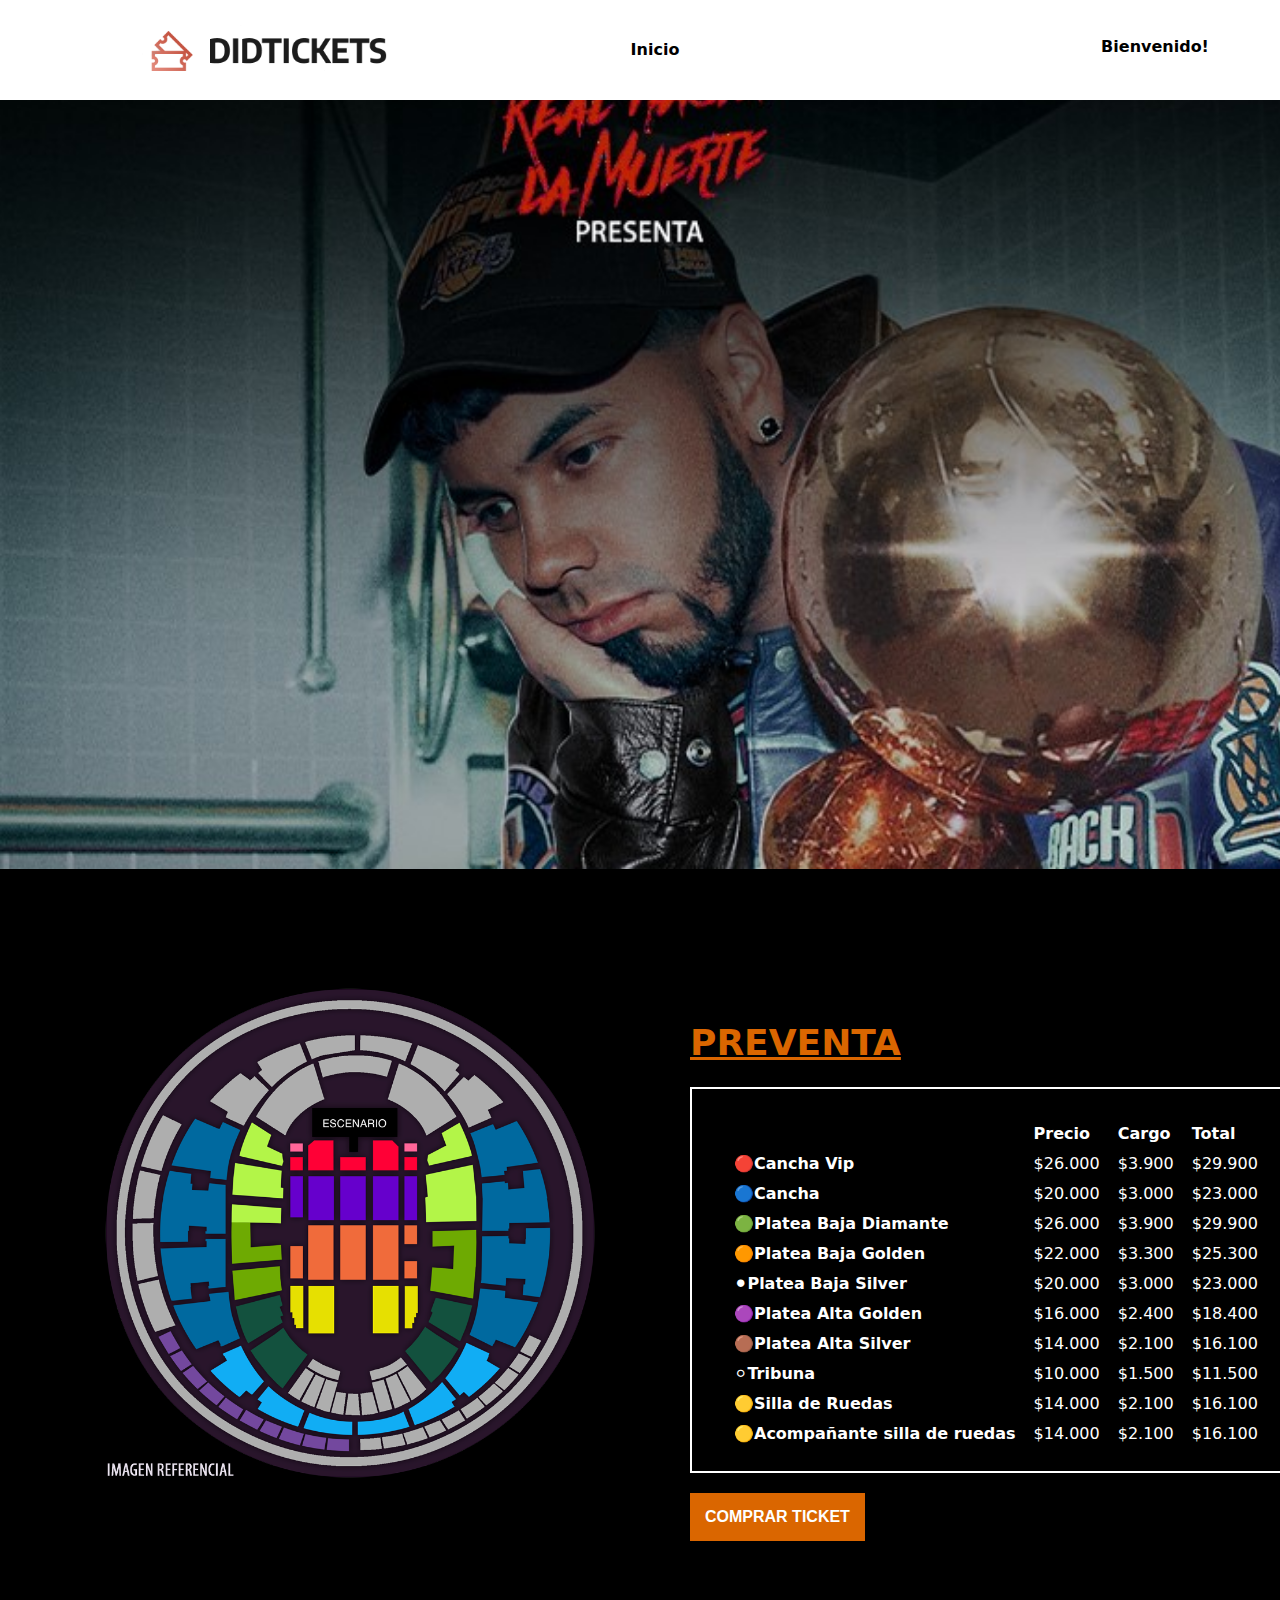
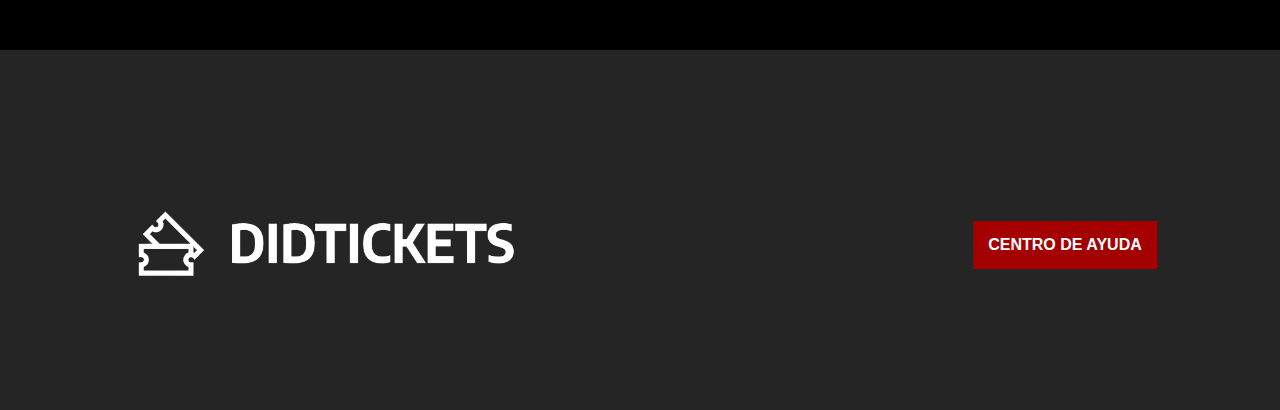
<file: anuel.html>
<!DOCTYPE html>
<html lang="en">

<head>
    <link rel="icon" href="assest/icon_did.png">
    <title>DiDtickets.cl - Anuel AA</title>
    <link rel="stylesheet" href="anuel.css">
</head>

<body>
<header>
<nav>
        <div class="container">
            <div class="logo">
                <a href="index.html"> <img src="assest/logodid.png"></a>
            </div>
            <div class="navsss">
                <a href="index.html">Inicio</a>
        </div>
            <div class="sign">
                <a href="#">Bienvenido! </a>
        </div>
    </div>
</nav>
</header>

<section id="anuel">
    <div class="footanuel"><img src="assest/ruletafootanuel.jpg">
    <div class="mapa"><img src="assest/maparefer.png"></div>
    <div class="preventa">
    <h1>PREVENTA</h1>
    <table class="default">

        <tr>
      
          <th scope="row"></th>
      
          <th>Precio</th>
      
          <th>Cargo</th>
      
          <th>Total</th>
      
        </tr>
      
        <tr>
      
          <th>🔴Cancha Vip</th>
      
          <td>$26.000</td>
      
          <td>$3.900</td>
      
          <td>$29.900</td>
      
        </tr>
      
        <tr>
      
          <th>🔵Cancha</th>
      
          <td>$20.000</td>
      
          <td>$3.000</td>
      
          <td>$23.000</td>
      
        </tr>
      
        <tr>
      
          <th>🟢Platea Baja Diamante</th>
      
          <td>$26.000</td>
      
          <td>$3.900</td>
      
          <td>$29.900</td>
      
        </tr>

        <tr>
      
            <th>🟠Platea Baja Golden</th>
        
            <td>$22.000</td>
        
            <td>$3.300</td>
        
            <td>$25.300</td>
        
          </tr>

          <tr>
      
            <th>⚫Platea Baja Silver</th>
        
            <td>$20.000</td>
        
            <td>$3.000</td>
        
            <td>$23.000</td>
        
          </tr>

          <tr>
      
            <th>🟣Platea Alta Golden</th>
        
            <td>$16.000</td>
        
            <td>$2.400</td>
        
            <td>$18.400</td>
        
          </tr>

          <tr>
      
            <th>🟤Platea Alta Silver</th>
        
            <td>$14.000</td>
        
            <td>$2.100</td>
        
            <td>$16.100</td>
        
          </tr>

          <tr>
      
            <th>⚪Tribuna</th>
        
            <td>$10.000</td>
        
            <td>$1.500</td>
        
            <td>$11.500</td>
        
          </tr>

          <tr>
      
            <th>🟡Silla de Ruedas</th>
        
            <td>$14.000</td>
        
            <td>$2.100</td>
        
            <td>$16.100</td>
        
          </tr>


          <tr>
      
            <th>🟡Acompañante silla de ruedas</th>
        
            <td>$14.000</td>
        
            <td>$2.100</td>
        
            <td>$16.100</td>
        
          </tr>
      
      </table>
      <form action="">
        <button type="submit=">COMPRAR TICKET</button>
    </form>
</div>
</div>
</section>

<footer>
    <a href="index.html"> <img src="assest/didremove.png"></a>
    <button type="submit=">CENTRO DE AYUDA</button>
</footer>
</file>
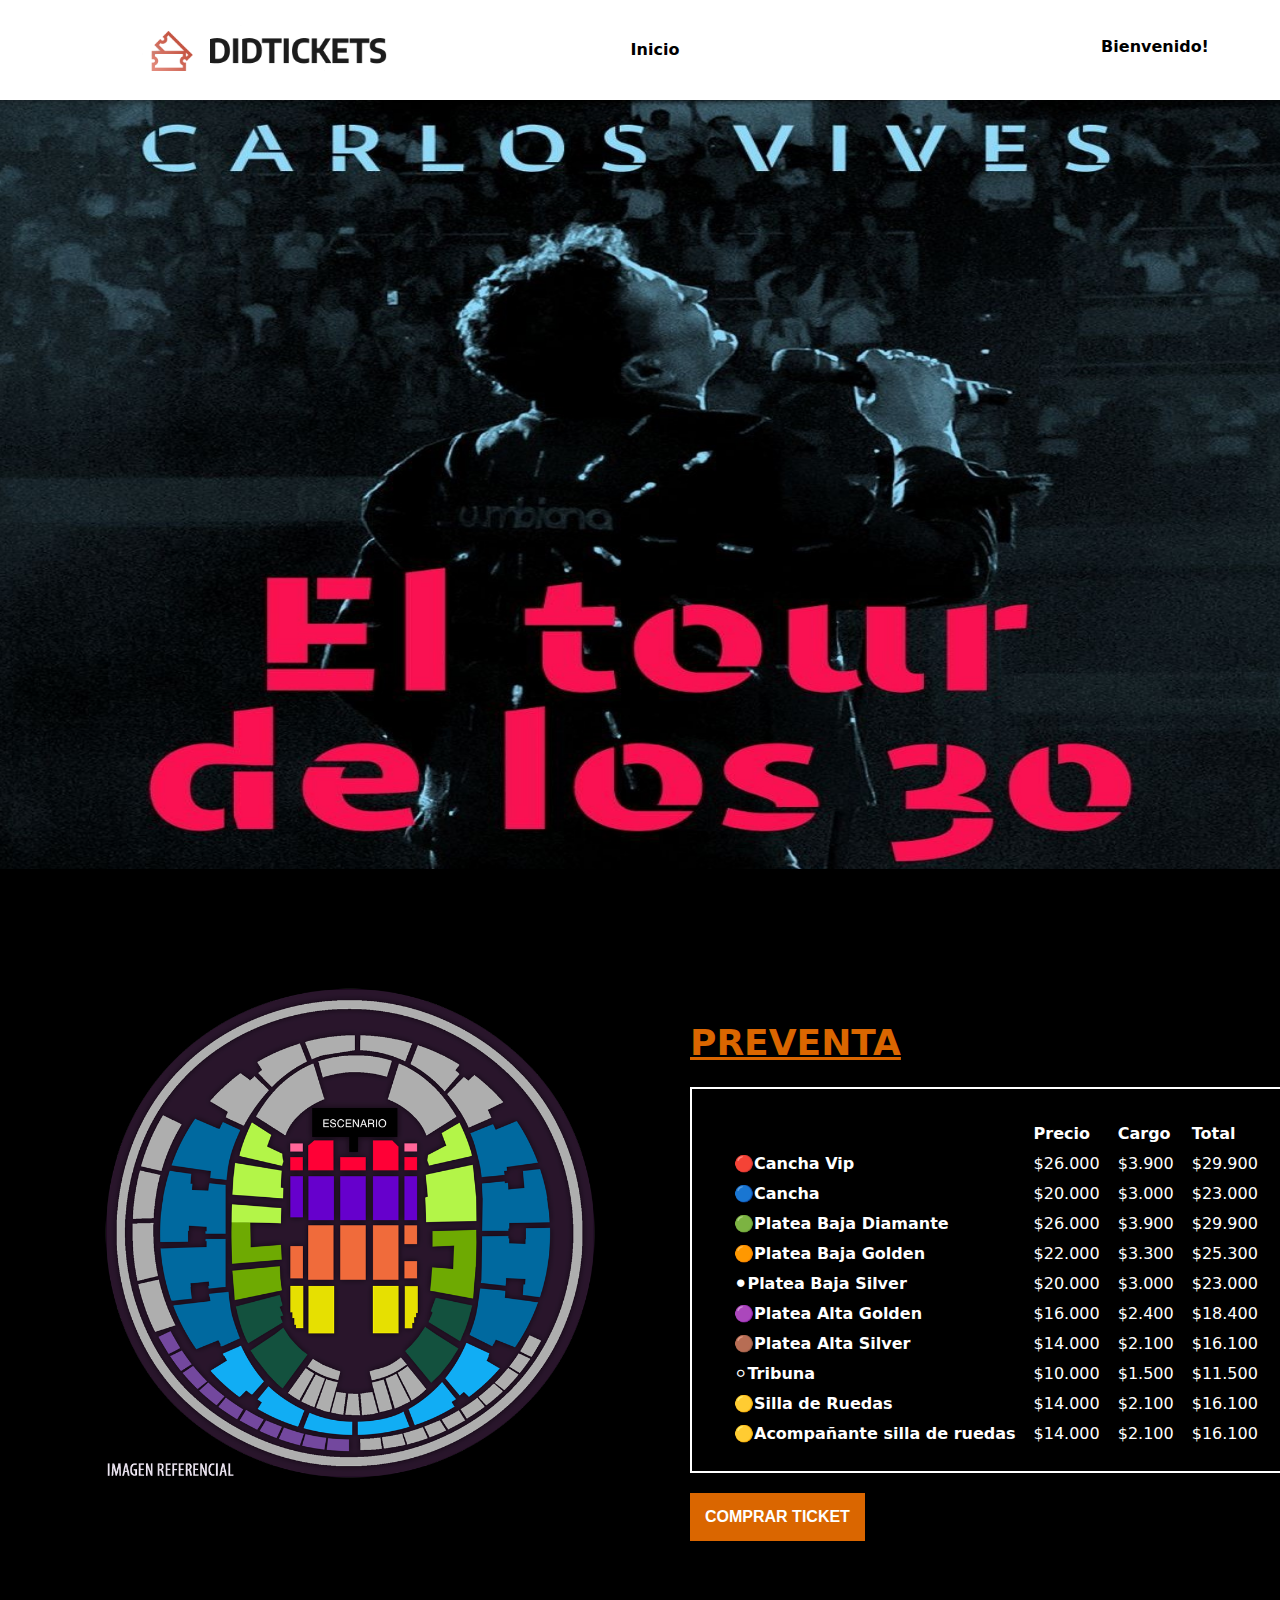
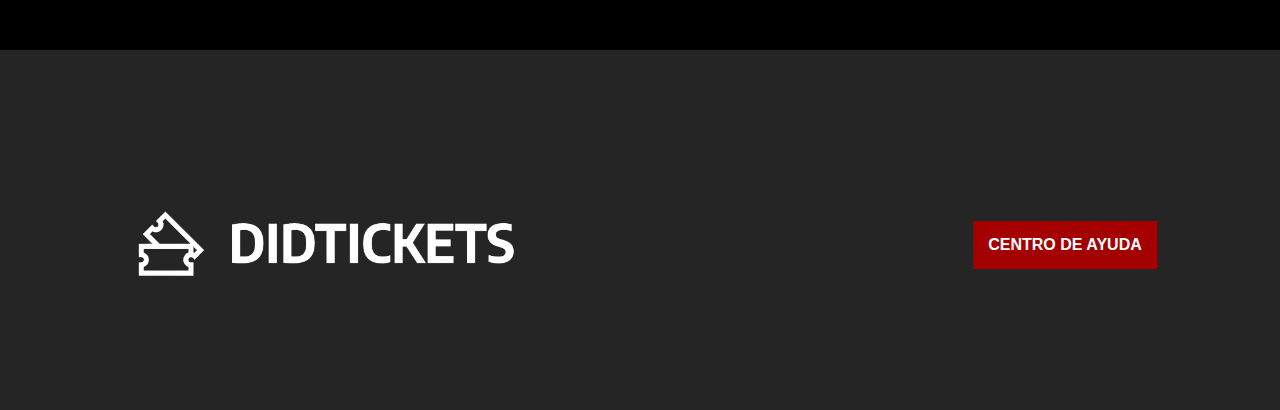
<file: carlos.html>
<!DOCTYPE html>
<html lang="en">

<head>
    <link rel="icon" href="assest/icon_did.png">
    <title>DiDtickets.cl - Carlos Vives</title>
    <link rel="stylesheet" href="anuel.css">
</head>

<body>
<header>
<nav>
        <div class="container">
            <div class="logo">
                <a href="index.html"> <img src="assest/logodid.png"></a>
            </div>
            <div class="navsss">
                <a href="index.html">Inicio</a>
        </div>
            <div class="sign">
                <a href="#">Bienvenido! </a>
        </div>
    </div>
</nav>
</header>

<section id="anuel">
    <div class="footanuel"><img src="assest/ruletacarlos.jpg">
    <div class="mapa"><img src="assest/maparefer.png"></div>
    <div class="preventa">
    <h1>PREVENTA</h1>
    <table class="default">

        <tr>
      
          <th scope="row"></th>
      
          <th>Precio</th>
      
          <th>Cargo</th>
      
          <th>Total</th>
      
        </tr>
      
        <tr>
      
          <th>🔴Cancha Vip</th>
      
          <td>$26.000</td>
      
          <td>$3.900</td>
      
          <td>$29.900</td>
      
        </tr>
      
        <tr>
      
          <th>🔵Cancha</th>
      
          <td>$20.000</td>
      
          <td>$3.000</td>
      
          <td>$23.000</td>
      
        </tr>
      
        <tr>
      
          <th>🟢Platea Baja Diamante</th>
      
          <td>$26.000</td>
      
          <td>$3.900</td>
      
          <td>$29.900</td>
      
        </tr>

        <tr>
      
            <th>🟠Platea Baja Golden</th>
        
            <td>$22.000</td>
        
            <td>$3.300</td>
        
            <td>$25.300</td>
        
          </tr>

          <tr>
      
            <th>⚫Platea Baja Silver</th>
        
            <td>$20.000</td>
        
            <td>$3.000</td>
        
            <td>$23.000</td>
        
          </tr>

          <tr>
      
            <th>🟣Platea Alta Golden</th>
        
            <td>$16.000</td>
        
            <td>$2.400</td>
        
            <td>$18.400</td>
        
          </tr>

          <tr>
      
            <th>🟤Platea Alta Silver</th>
        
            <td>$14.000</td>
        
            <td>$2.100</td>
        
            <td>$16.100</td>
        
          </tr>

          <tr>
      
            <th>⚪Tribuna</th>
        
            <td>$10.000</td>
        
            <td>$1.500</td>
        
            <td>$11.500</td>
        
          </tr>

          <tr>
      
            <th>🟡Silla de Ruedas</th>
        
            <td>$14.000</td>
        
            <td>$2.100</td>
        
            <td>$16.100</td>
        
          </tr>


          <tr>
      
            <th>🟡Acompañante silla de ruedas</th>
        
            <td>$14.000</td>
        
            <td>$2.100</td>
        
            <td>$16.100</td>
        
          </tr>
      
      </table>
      <form action="">
        <button type="submit=">COMPRAR TICKET</button>
    </form>
</div>
</div>
</section>

<footer>
    <a href="index.html"> <img src="assest/didremove.png"></a>
    <button type="submit=">CENTRO DE AYUDA</button>
</footer>
</file>
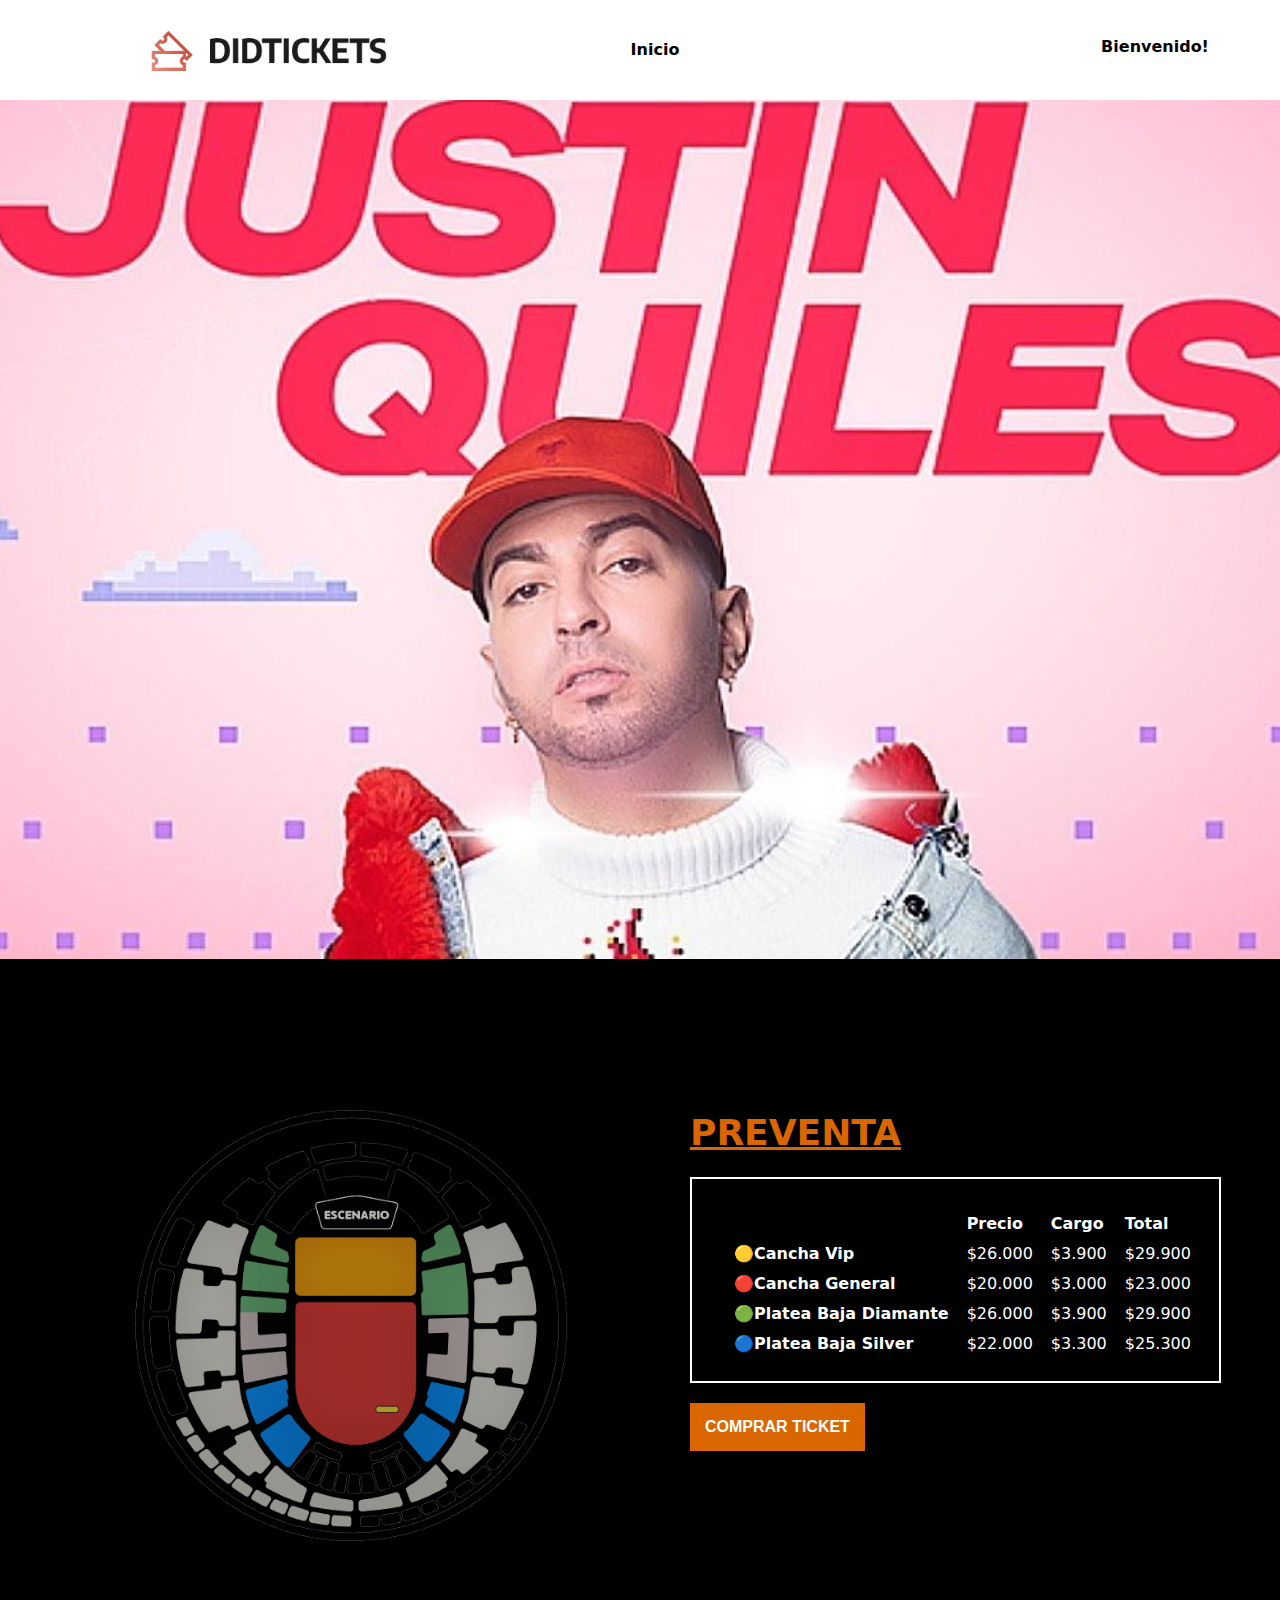
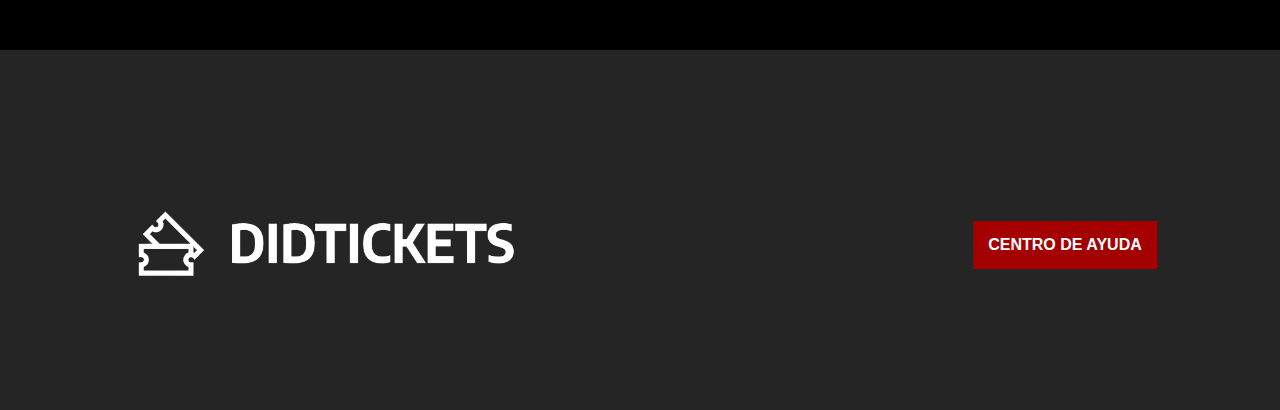
<file: justin.html>
<!DOCTYPE html>
<html lang="en">

<head>
    <link rel="icon" href="compras/assest/icon_did.png">
    <title>DiDtickets.cl - Justin Quiles</title>
    <link rel="stylesheet" href="anuel.css">
</head>

<body>
<header>
<nav>
        <div class="container">
            <div class="logo">
                <a href="index.html"> <img src="compras/assest/logodid.png"></a>
            </div>
            <div class="navsss">
                <a href="index.html">Inicio</a>
        </div>
            <div class="sign">
                <a href="#">Bienvenido! </a>
        </div>
    </div>
</nav>
</header>

<section id="anuel">
    <div class="footanuel">
      <img src="compras/assest/ruletajustin.jpg">
    <div class="mapa"><img src="compras/assest/maparefer.png"></div>
    <div class="preventa">
    <h1>PREVENTA</h1>
    <table class="default">

        <tr>
      
          <th scope="row"></th>
      
          <th>Precio</th>
      
          <th>Cargo</th>
      
          <th>Total</th>
      
        </tr>
      
        <tr>
      
          <th>&#128993;Cancha Vip</th>
      
          <td>$26.000</td>
      
          <td>$3.900</td>
      
          <td>$29.900</td>
      
        </tr>
      
        <tr>
      
          <th>&#128308;Cancha General</th>
      
          <td>$20.000</td>
      
          <td>$3.000</td>
      
          <td>$23.000</td>
      
        </tr>
      
        <tr>
      
          <th>&#128994;Platea Baja Diamante</th>
      
          <td>$26.000</td>
      
          <td>$3.900</td>
      
          <td>$29.900</td>
      
        </tr>

        <tr>
      
            <th>&#128309;Platea Baja Silver</th>
        
            <td>$22.000</td>
        
            <td>$3.300</td>
        
            <td>$25.300</td>
        
          </tr>
      
      </table>
      <form action="compras/index.html">
        <button href="compras/index.html"> <a>COMPRAR TICKET</a></button>
    </form>
</div>
</div>
</section>

<footer>
    <a href="index.html"> <img src="compras/assest/didremove.png"></a>
    <button type="submit=">CENTRO DE AYUDA</button>
</footer>
</file>
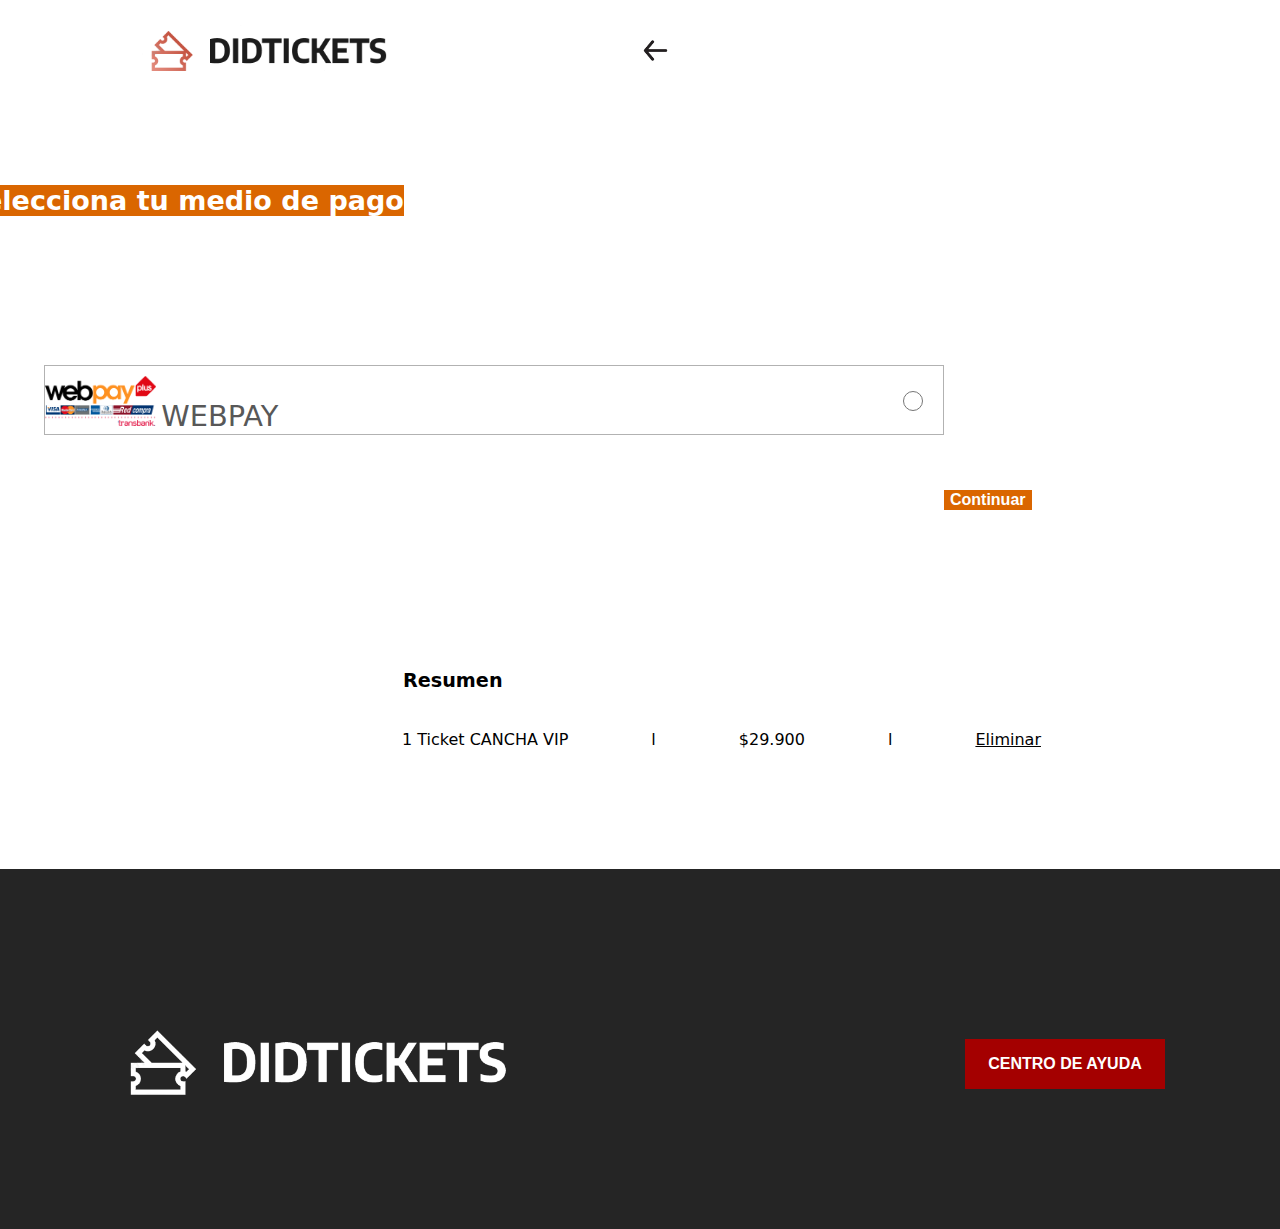
<file: compras/pago.html>
<!DOCTYPE html>
<html lang="en">

<head>
    <link rel="icon" href="assest/icon_did.png">
    <title>DiDtickets.cl - Sitio Oficial de Ventas de Entradas</title>
    <link rel="stylesheet" href="pago.css">
    <script src="pago.js"></script>
</head>

<body>
    <section id= "header">
        <div class="container">
            <div class="logo">
                <a href="../../DidTickets-Paginaweb/index.html"><img src="assest/logodid.png"></a>
            </div>
            <div class="navsss">
            <nav>
                <a href="index.html"> <img src="assest/atras.png"></a>
            </nav>
        </div>
            <div class="sign">
        </div>
        </div>

   
        <section id="derecha">
            <div class="der" id="der-element">
                <!-- Contenido de la clase "der" -->
                <div class="just"><img src="assest/footer1.png"></div>
                <h2>Justin Quiles</h2>
                <form action="pago.html">
                    <button href="pago.html"> <a>CONTINUAR</a></button>
                </form>
              </div>
        </div>
        </section>
    </section>

    <section id="hero">
      <div class="foot1">

      </div>
      <div class="selec"><h1><mark>Selecciona tu medio de pago</mark></h1>
      </div>
      <div class="tabladepre">
        <img src="pagos/webpay.png">
        <label for="webpay">WEBPAY</label>
        <input type="radio" id="webpay" name="metodo_pago" value="webpay"><br>
    </div>
</div>
        <input type="submit" value="Continuar">
      </form>
    </section>
    
    <section id="agregar">
        <div class="resumen">
            <h3>Resumen</h3>
            <table class="default">
              
                <tr>
              
                  <td>1 Ticket CANCHA VIP</td>

                  <td>l</td>
              
                  <td>$29.900</td>

                  <td>l</td>
              
                  <td><p>Eliminar</p></td>
              
                </tr>

              </table>
        </div>

</section>
    
    <footer>
        <a href="index.html"> <img src="assest/didremove.png"></a>
        <button type="submit=">CENTRO DE AYUDA</button>
    </footer>
</body>
</html>
</file>
<file: anuel.css>
*{
    box-sizing: border-box;
    
}

html{
    scroll-behavior: smooth;
}

body{
    font-family: system-ui, -apple-system, BlinkMacSystemFont, 'Segoe UI', Roboto, Oxygen, Ubuntu, Cantarell, 'Open Sans', 'Helvetica Neue', sans-serif;
    margin: 0;
    background-color: rgb(0, 0, 0);
}

h1{ font-size: 2.25em;}
h2{ font-size: 2.7em;}
h3{ font-size: 2em;}
ul{ list-style: none;}
li{ font-size: 1.25em;}


#anuel button{
    padding: 15px;
    font-size: 1em;
    font-weight: bold;
    color: white;
    background-color: rgb(218, 102, 0);
    cursor: pointer;
    border: #000000;
 }

#anuel button:hover{
    background-color: rgb(255, 255, 255);
    color: rgb(0, 0, 0);
}

 
.container{
    max-width: 500px;
    margin: auto;
}

nav{
    background-color: white;
    height: 100px;
}

.logo{
    margin-top: -55px;
    margin-left: -776px;
} 

.logo img {
    max-height: 250px;
    max-width: 250px; 
}


header .container{
    display: flex;
    flex-direction: column;
    align-items: center;
}

header nav{
    display: flex;
    flex-direction: column;
    text-align: center;
    padding: 50px;
    flex-direction: row;
        padding-bottom: 0;
        padding-right: 20px;
}

.navsss {
    margin-top: -45px
}

.sign {
    margin-left: 1000px;
    margin-top: -22px;
}

header a{
    white-space: nowrap;
    padding: 5px 12px;
    text-decoration: none;
    font-weight: bold;
    color: rgb(0, 0, 0);
}

header a:hover{
    color: rgb(128, 128, 128);
}

a{
    text-decoration: none;
    color: rgb(255, 255, 255);
}

#anuel{
    display: flex;
    align-items: center;
    justify-content: center;
    height: 1750px;
   }


.footanuel img{
    height: 900px;
    width: 1900px;
}

.footanuel{
    margin-top: -240px ;
    margin-left: 0px;
}

.mapa img{
    height: 520px;
    width: 520px;
}

.mapa{
    margin-left: 400px;
    margin-top: 100px;
}

.preventa {
    margin-left: 1000px;
    margin-top: -500px;
}

.preventa h1{
    text-decoration: underline;
    margin-left: 0px;
    color: rgb(218, 102, 0);
}

.preventa th{
    text-align: left;
}

.preventa td{
    text-align: center;
}

.preventa td, th{
    padding-left: 15px;
    padding-top:8px;
color: white;
}

.preventa table{
    border: rgb(255, 255, 255) 2px solid;
    padding: 25px;
}

footer button{
    padding: 15px;
    font-size: 1em;
    font-weight: bold;
    color: white;
    background-color: rgb(164, 0, 0);
    cursor: pointer;
    border: #000000;
 }

footer button:hover{
    background-color: rgb(255, 255, 255);
    color: rgb(0, 0, 0);
}

button {
    margin-top: 20px;
}

footer{
    background-color: rgb(37, 37, 37);
    height: 40vh;
    display: flex;
    align-items: center;
    justify-content: center;
    
}


@media (min-width: 850px){
    header{
        position: fixed;
        width: 100%;
    }
    footer{
        margin-top: -100px;
    }

    footer img{
        width: 400px;
        margin-top: 30px;
    }

    footer button{
    margin-left: 450px;
    margin-top: 30px;
    }
}
</file>
<file: compras/pago.css>
*{
    box-sizing: border-box;
}



html{
    scroll-behavior: smooth;
}

body{
    font-family: system-ui, -apple-system, BlinkMacSystemFont, 'Segoe UI', Roboto, Oxygen, Ubuntu, Cantarell, 'Open Sans', 'Helvetica Neue', sans-serif;
    margin: 0;
}

h1{ font-size: 2.25em;}
h2{ font-size: 2.7em;}
h3{ font-size: 2em;}
ul{ list-style: none;}
li{ font-size: 1.25em;}


input{
    font-size: 1em;
    font-weight: bold;
    color: white;
    background-color: rgb(218, 102, 0);
    cursor: pointer;
    border: #ffffff;
 }

 input:hover{
    background-color: rgb(255, 255, 255);
    color: rgb(0, 0, 0);
}

footer button{
    height: 50px;
    width: 200px;
    font-size: 1em;
    font-weight: bold;
    color: white;
    background-color: rgb(164, 0, 0);
    cursor: pointer;
    border: #000000;
 }

 button:hover{
    background-color: rgb(255, 255, 255);
    color: rgb(0, 0, 0);
}

 
.container{
    max-width: 500px;
    margin: auto;
}

#header{
    height: 0px;
    background-color: rgb(255, 255, 255);
}

#header .logo{
        background-size: cover;
        background-position: center center;
    margin-top: -60px;
    margin-left: -300px;
} 

.logo img {
    max-height: 250px;
    max-width: 250px; 
    margin-left: -360px;
    margin-top: 80px;
}

#header .container{
    display: flex;
    flex-direction: column;
    align-items: center;
}

#header nav{
    display: flex;
    flex-direction: column;
    text-align: center;
    padding: 50px;
    flex-direction: row;
        padding-bottom: 0;
        padding-right: 20px;
}

.navsss {
    margin-top: -100px;
}

.navsss img{
    height: 35px;
    margin-top: -7px;
}

.sign a {

    margin-left: 1000px;
    margin-top: -88px;
}

#header a{
    white-space: nowrap;
    padding: 5px 12px;
    text-decoration: none;
    font-weight: bold;
    color: rgb(0, 0, 0);
}

#header a:hover{
    color: rgb(128, 128, 128);
}

a{
    text-decoration: none;
    color: rgb(255, 255, 255);
}

#hero{
    display: flex;
    align-items: center;
    justify-content: center;
    height: 600px;
    margin-top: 200px;
   }

#hero p{
    font-size: 1.5em;
    color: white;
    margin-top: 370px;
}

.buttons{
    margin-top: 500px;
    margin-left: -640px;
}
/* -------- aaaa ----------- */

.der{
    background-color: #ffffff;
    height: 300px;
    width: 530px;
    margin-left: 1373px;
    margin-top: 50px;
    
}

.der img {
height: 200px;
}

.der h2 {
    margin-top: 10px;
    white-space: nowrap;
    color: rgb(0, 0, 0);
    font-size: 1.5em;
}

.der button{
    height: 50px;
    width: 200px;
    font-size: 1em;
    font-weight: bold;
    color: white;
    background-color: rgb(218, 102, 0);
    cursor: pointer;
    border: #ffffff;

 }
 
.tabladepre img{
    height: 50px;
    margin-top: 10px;
}

.tabladepre label{
    font-size: 1.8em;
    color: rgb(88, 88, 88);
}

.tabladepre input{
        margin-left: 620px;
        width: 20px;
        height: 50px;
}

.tabladepre{
    border: 1px solid rgb(178, 178, 178);
    height: 70px;
    width: 900px;
    margin-left: -360px;
    margin-top: -200px;
}

/* -------- aaaa ----------- */

.foot1 img{
    height: 400px;

}

.foot1{
    margin-left: -400px;
    margin-top: -100px;
}

.selec mark, h1{
    background-color: rgb(218, 102, 0);
    color: rgb(255, 255, 255);
    font-size: 1.3em;
}

.selec{
    margin-top: -600px;
    margin-left: 116px;
}


/* -------- ultimo container ----------- */

footer{
    background-color: rgb(37, 37, 37);
    height: 40vh;
    display: flex;
    align-items: center;
    justify-content: center;
}


@media (min-width: 850px){
    header{
        position: fixed;
        width: 100%;
    }

    header .container{
        flex-direction: row;
        justify-content: space-between;
    }
    
    #hero2 {
        height: 850px;
        }


    #hero2 .container{
        display: flex;
        justify-content: space-evenly;
    }

    #hero3 .programas{
        display: flex;
        justify-content: center;
    }

    footer{
        margin-top: -100px;
    }

    footer img{
        width: 400px;
        margin-top: 30px;
    }

    footer button{
    margin-left: 450px;
    margin-top: 30px;
    }


.resumen{
    margin-top: -150px;
    margin-left: 320px;
}

.resumen p {
    text-decoration: underline;
}


.resumen h3{
  font-size: 1.2em;
  margin-left: 83px;
}

.resumen td{
padding-left: 80px;
}



#agregar{
    height: 300px;
    background-color: rgb(255, 255, 255);
}


#agregar .container{
    display: flex;
    flex-direction: column;
    align-items: center;
}





}
</file>
